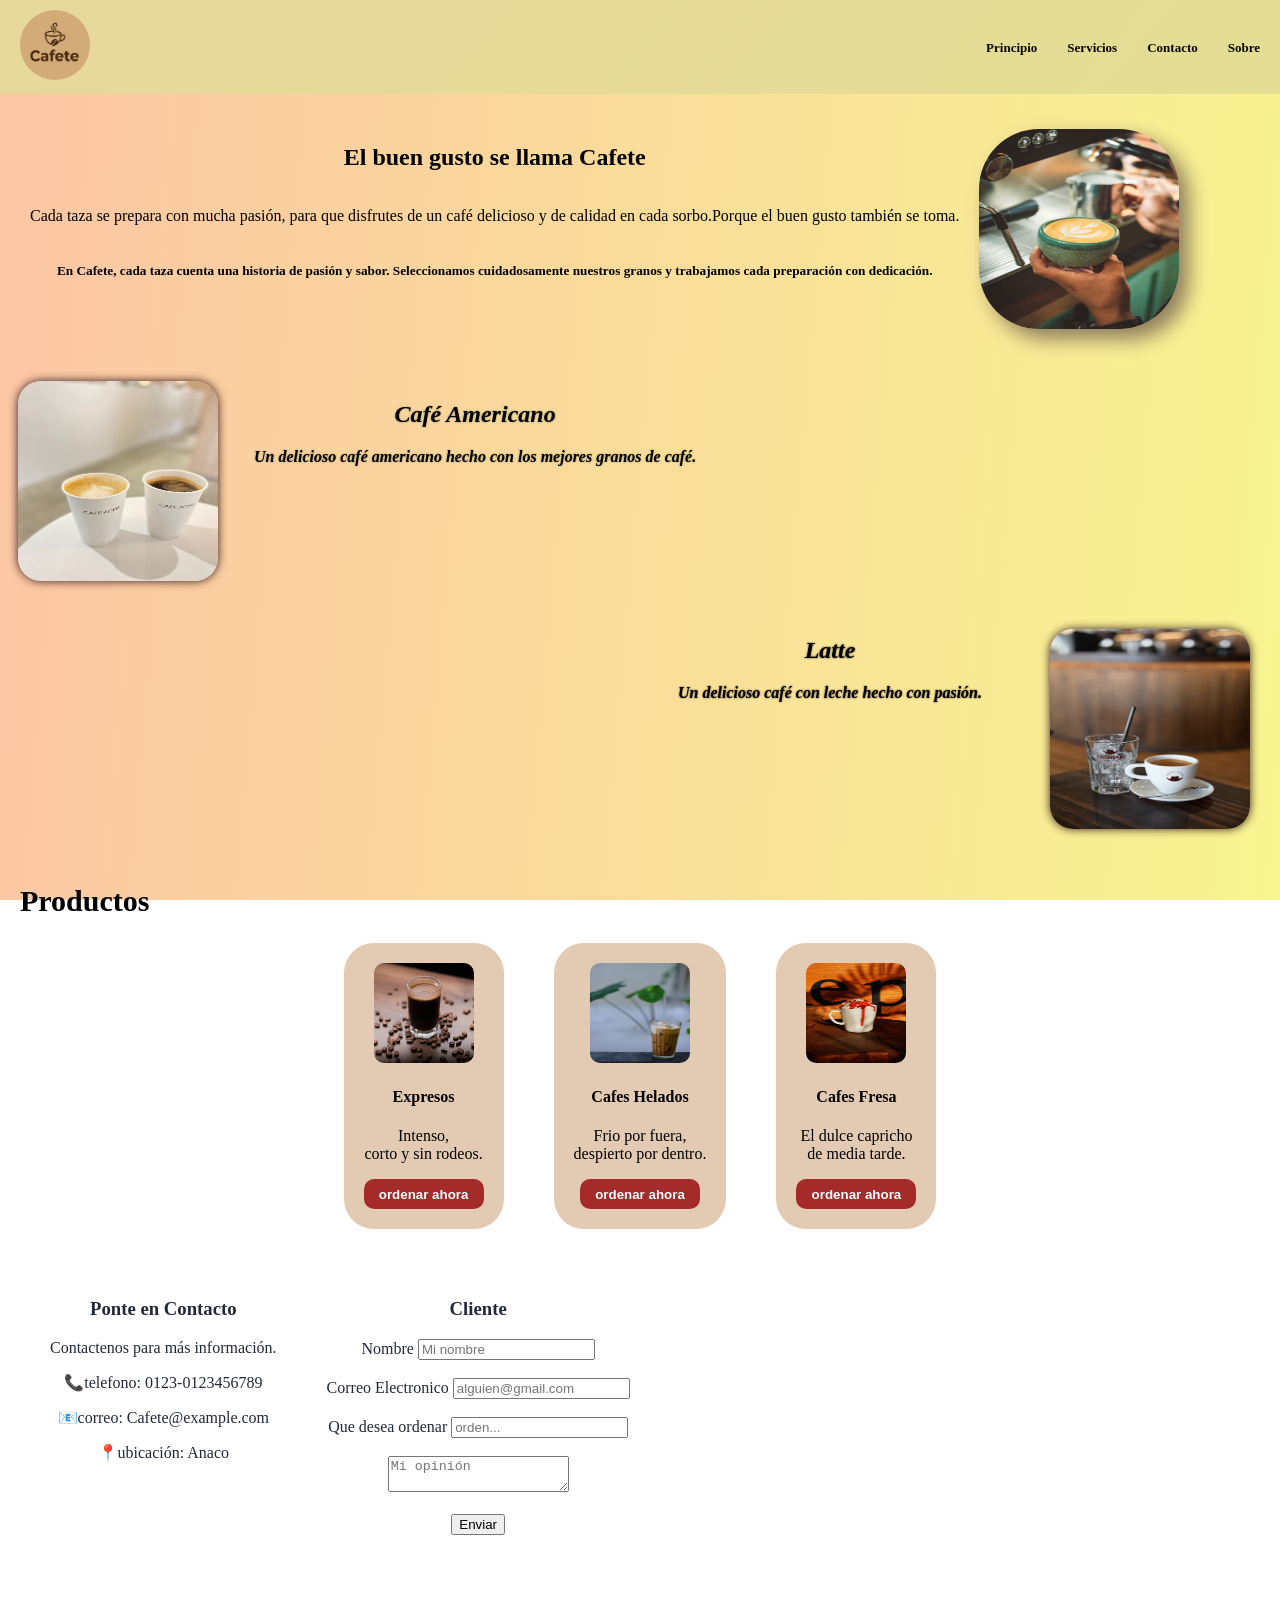
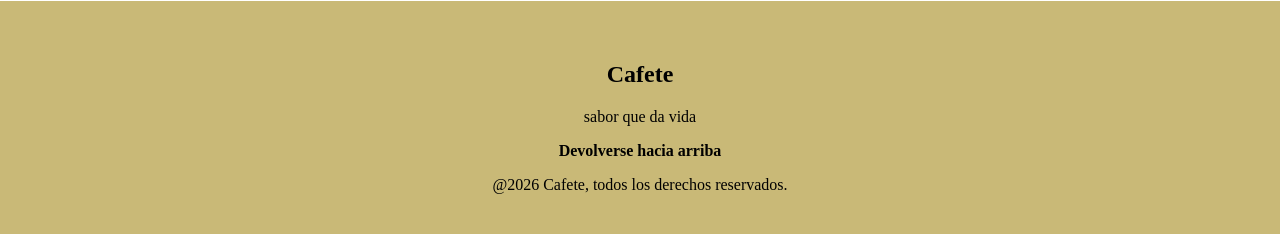
<file: index.html>
<!DOCTYPE html>
<html lang="en">
<head>
    <meta charset="UTF-8">
    <meta name="viewport" content="width=device-width, initial-scale=1.0">
    <title>Cafetes</title>
    <link rel="stylesheet" href="css/estiloycolor.css">
</head>
<body>

    <header class="encabezado">
        <nav class="navbar" id="navlinks">
          <div class="logo">
           <img src="img/Gemini_Generated_Image_bbdc0qbbdc0qbbdc.jpg" alt="Logo Cafete" width="70px" height="70px"></img></div>
          <ul class="enlaces"> 
            <li><a href="#inicio">Principio</a></li>
            <li><a href="#servicio">Servicios</a></li>
            <li><a href="#contacto">Contacto</a></li>
            <li><a href="sobre.html">Sobre</a></li>
          </ul>
        </nav>

        <div class="burguer" id="burguer">

          <span></span>
          <span></span>
          <span></span>

        </div>

    </header>

<main>
  <section id="inicio">
<div class="present">
  <div class="text">
    <h1>El buen gusto se llama Cafete</h1>
    <p>Cada taza se prepara con mucha pasión, para que disfrutes de un 
      café delicioso y de calidad en cada sorbo.Porque el buen gusto también se toma. 
    <h5>En Cafete, cada taza cuenta una historia de pasión y sabor. Seleccionamos cuidadosamente
      nuestros granos y trabajamos cada preparación con dedicación.
    </h5>
    </p>
  </div>
   <img src="img/pexels-irbaf-photo-26041271-39529661.jpg" > 
 </div>


 </section>


 <section id="servicio">
  <div class="ca">    
  <img src="img/pexels-hsitung-chang-1455392-6385056.jpg" alt=" cafe americano" width="200" height="200">
   <div class="ca-text">
  <h2>Café Americano</h2>
  <p>Un delicioso café americano hecho con los mejores granos de café.</p>
  </div>
  </div>

<div class="ccl">
  <div class="ccl-text">
  <h2>Latte</h2>
  <p>Un delicioso café con leche hecho con pasión.</p>
  </div>
  <img src="img/pexels-peterdanthy-33975489.jpg" alt="cafe con leche" width="200" height="200">
</div>

<div class="pr">
<h2>Productos</h2>
</div>

<div class="tarjetas">

<div class="exp">   
    <img src="img/pexels-alkady-4862099.jpg" width="100" height="100">
    <h4>Expresos</h4>
    <p>Intenso, <br> corto y sin rodeos.</p>
    <button>ordenar ahora</button>
    </div>

    <div class="cfs">
     <img src="img/pexels-soc-nang-d-ng-2150345854-34141343.jpg" width="100" height="100">
     <h4>Cafes Helados</h4>
     <p>Frio por fuera, <br> despierto por dentro.</p>
     <button>ordenar ahora</button>
    </div>

    <div class="cffr">
    <img src="img/pexels-mehmetography-2153058108-35066371.jpg" width="100" height="100">
    <h4>Cafes Fresa</h4>
    <p>El dulce capricho <br> de media tarde.</p>
    <button>ordenar ahora</button>
  </div>
</div>

</section>

<section id="contacto"> 
  <div class="ctfm">
      <div class="cto">

        <h3>Ponte en Contacto</h3>
        <p>Contactenos para más información.</p>
        <p> 📞telefono: 0123-0123456789 </p>
        <p>📧correo: Cafete@example.com</p>
        <p>📍ubicación: Anaco</p>

      </div>
    <div class="formu" >
  
      <h3>Cliente</h3>

      <form method="post" id="formur">
      <label for="nombre">Nombre</label>
      <input type="text" id="nombre" name="nombre" placeholder="Mi nombre" required><br><br>

    
      <label for="correo">Correo Electronico</label>
      <input type="email" id="correo" name="correo" placeholder="alguien@gmail.com" required><br><br>

      <label for="order">Que desea ordenar</label>
      <input type="text" id="orden" name="orden" placeholder="orden..."><br><br>

      <label for="mensaje"></label>
      <textarea id="mensaje" name="mensaje" placeholder="Mi opinión" ></textarea><br><br>
    

      <label for="enviar"></label>
      <button type="submit"  id="enviar" name="enviar">Enviar</button>

      <p id="mensajp"></p>

      <script src="js/funciones.js"></script>

    </div>
    </form>
  </div>
</section>
</main>
    
<footer class="pie">

<h2>Cafete</h2>
<p>sabor que da vida</p>

<p><a href="#inicio">Devolverse hacia arriba</a></p>             

@2026 Cafete, todos los derechos reservados.

</footer>

</body>
</html>
</file>
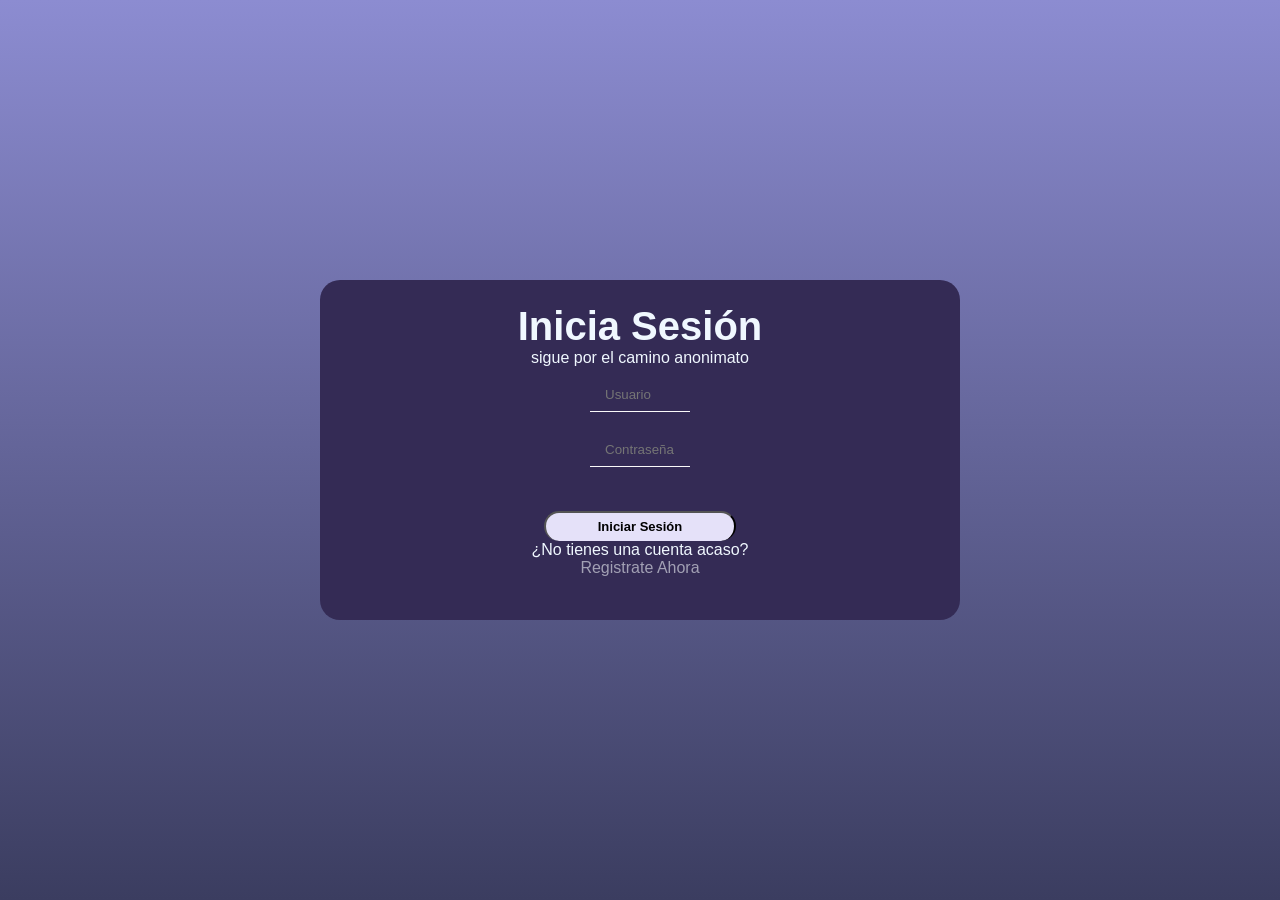
<file: iniciar_sesion.html>
<!DOCTYPE html>
<html lang="en">
<head>
    <meta charset="UTF-8">
    <meta name="viewport" content="width=device-width, initial-scale=1.0">
    <title>Inicia Sesión en AS</title>
    <link rel="stylesheet" href="css/estilosIS.css">
</head>
<body>
    <form class="formulario" action="Index.html">
        <section class="seccion">
            <h2>Inicia Sesión</h2>
            <p>sigue por el camino anonimato</p>
        <div class="inputs">
            <input type="text" id = "usuario "placeholder="Usuario" required>
            <input type="password" id="contraseña" placeholder="Contraseña" required>
        </section>
        </div>
        <section class="botones">
            <button type="submit" class="boton">Iniciar Sesión</button>
            <p>¿No tienes una cuenta acaso?</p><a href="registro.html" class="enlacer" >Registrate Ahora</a>


        </section>

    </form>     
</body>
</html>
</file>
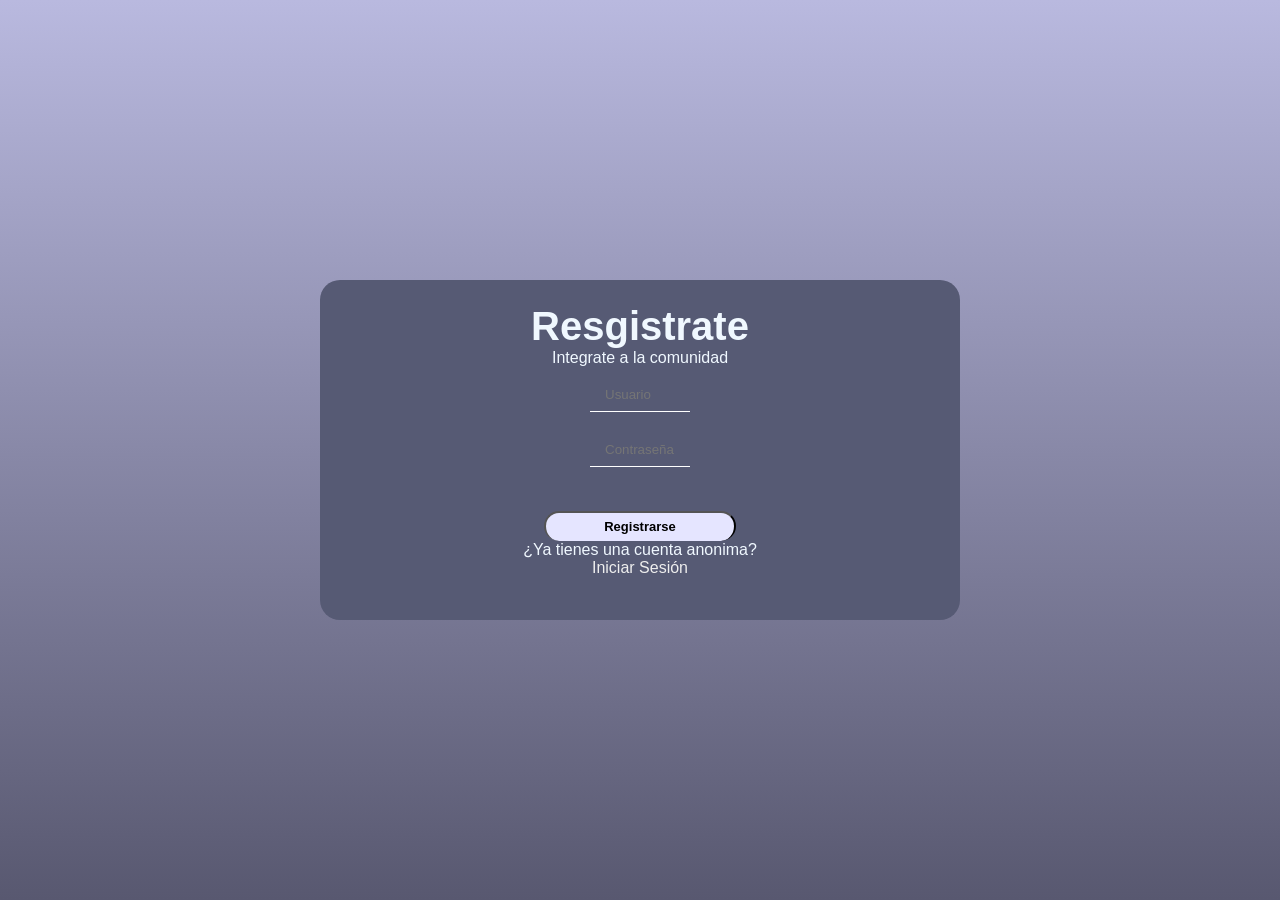
<file: registro.html>
<!DOCTYPE html>
<html lang="en">
<head>
    <meta charset="UTF-8">
    <meta name="viewport" content="width=device-width, initial-scale=1.0">
    <title>Registrate en AS</title>
    <link rel="stylesheet" href="css/estilosR.css">
</head>
<body>
    <form class="formulario" action="Index.html">
        <section class="seccion">
            <h2>Resgistrate</h2>
            <p>Integrate a la comunidad</p>
        <div class="inputs">
            <input type="text" id = "usuario "placeholder="Usuario" required>
            <input type="password" id="contraseña" placeholder="Contraseña" required>
        </section>
        </div>
        <section class="botones">
            <button type=submit class="boton">Registrarse</button>
            <p>¿Ya tienes una cuenta anonima?</p><a href="iniciar_sesion.html" class="enlaceis">Iniciar Sesión</a>
        </section>

    </form>     
</body>
</html>
</file>
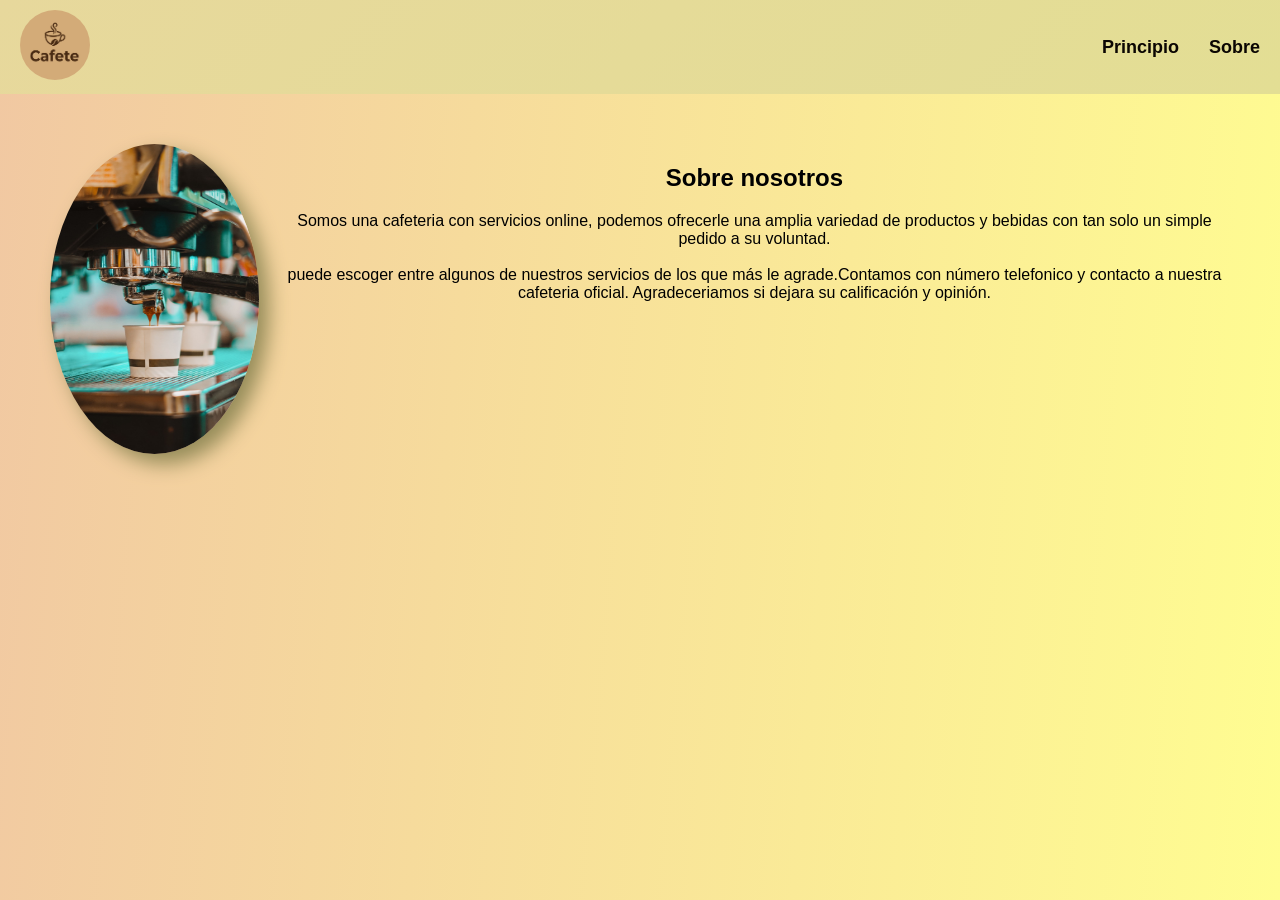
<file: sobre.html>
<!DOCTYPE html>
<html lang="en">
<head>
    <meta charset="UTF-8">
    <meta name="viewport" content="width=device-width, initial-scale=1.0">
    <title>Cafetes</title>
    <link rel="stylesheet" href="css/sobre.css">
</head>
<body>

    <header class="encabezado">
        <nav class="navbar">
          <div class="logo">
           <img src="img/Gemini_Generated_Image_bbdc0qbbdc0qbbdc.jpg" alt="Logo Cafete" width="70px" height="70px"></img></div>
          <ul class="enlaces"> 
            <li><a href="mi_negocio.html">Principio</a></li>
            
            <li><a href="#sobre">Sobre</a></li>
          </ul>
        </nav>
    </header>

<main>
  <section id="inicio">
 <div class="present">
  <img src="img/pexels-abolfazl-zarghami-465901605-17462147.jpg" alt="cafeteria" width="310" height="310">
  <div>
    <h2>Sobre nosotros</h2>
    <p>Somos una cafeteria con servicios online, podemos ofrecerle una amplia
       variedad de productos y bebidas con tan solo un simple pedido a su voluntad. <br><br>
      puede escoger entre algunos de nuestros servicios de los que más le agrade.Contamos
    con número telefonico y contacto a nuestra cafeteria oficial. Agradeceriamos si dejara
     su calificación y opinión. </p>
     </div>
 </div>

 </section>

  </form>
</div>

</section>


</main>
    
</body>
</html>
</file>
<file: css/estiloycolor.css>
body {

font-family:cursive; 
margin: 0;
background: linear-gradient(95deg, rgb(252, 197, 165), rgb(247, 245, 144));
min-height: 100%;
background-repeat: no-repeat;
background-size: cover;
background-attachment: fixed;
animation: moverFondo 10s ease infinite;
    
}

@keyframes moverFondo {
    
0%   { background-position: 0% 100%; }
50%  { background-position: 100% 50%; }
100% { background-position: 0% 50%; }

}

.encabezado {

background: linear-gradient(130deg, rgb(231, 216, 156), rgb(227, 222, 148));
padding: 10px 20px;

}

.navbar {
display: flex;
justify-content: space-between;
align-items: center;
flex-wrap: wrap;
overflow-x: hidden;

}

.logo img{

  
border-radius: 40px;


}

.enlaces {

list-style: none;
display: flex;
gap: 30px;

}


.enlaces li a{

text-decoration: none;
color: rgb(11, 6, 2);
font-size: 13px;
font-weight: bold;
transition: 1s;

}

.enlaces li a:hover{

color: rgb(97, 96, 68);

}

.burguer{

width: 30px;
height: 22px;
display: none;
flex-direction: column;
justify-content: space-between;
cursor: pointer;
}



.present {
 display: flex;
 flex-direction: row;
padding: 30px;
align-items: center;
gap: 20px;

}

.text{

display: flex;
flex-direction: column;
text-align: center;

}

.present img{

width:200px;
height: 200px;
border-radius:60px;
box-shadow: 10px 10px 20px rgb(143, 125, 94);

}



.ca {

display : flex;
flex-direction: row;
text-align: center;

}

.ca img{

border-radius: 23px;
box-shadow: 0 0 10px rgb(50, 23, 23);
margin: 18px;

}

.ca-text{
align-items: center;
margin: 18px;
text-shadow: 0 0 2px #848156;
font-weight: bold;
font-style: italic;
}

.ccl{

display: flex;
flex-direction:row;
text-align: center;
gap: 20px;
justify-content: end;

}

.ccl img{

border-radius: 23px;
box-shadow: 0 0 10px rgb(60, 31, 31);
margin: 30px;

}

.ccl-text{
justify-content: center;
align-items: center;
margin: 18px;
text-shadow: 0 0 2px #362222;
font-weight: bold;
font-style: italic;
}

.tarjetas{
display: flex;
flex-wrap: wrap;
justify-content: center;
gap: 50px;
text-align: center;

}

.tarjetas img{

border-radius: 10px;

}

.exp{

background-color: rgb(227, 203, 179);
padding: 20px;
border-radius: 30px;
}

.cfs{

background-color: rgb(227, 203, 179);
padding: 20px;
border-radius: 30px;

}

.cffr{

background-color: rgb(227, 203, 179);
padding: 20px;
border-radius: 30px;

}

.pr{

margin: 20px;
font-size: 20px;

}

.tarjetas button{

background-color: brown;
color: azure;
width: 120px;
height: 30px;
border: none;
border-radius: 10px;
font-weight: bold;
cursor: pointer;

}

.tarjetas button:hover{

transform: scale(1.03);
box-shadow: inset 2px 2px 10px rgb(139, 40, 40),
    2px 2px 10px rgb(172, 136, 100);
    

}

.ctfm{


display: flex;  
flex-wrap: wrap;  
margin: 50px;
text-align: center;
color:rgb(33, 41, 57);
gap: 50px;

}

.pie{
background: #c9b977;
background-size: cover;
padding: 40px;
text-align: center;

}

.pie a{

text-decoration: none;
color: black;
font-weight: bold;
transition: 200ms;

}

.pie a:hover{

color: rgb(127, 108, 83);

}


@media (max-width: 768px) {

.present img{
width: 80%;
}    
}

@media (max-width: 600px){

.present img{
    width: 100%;


}
}
</file>
<file: css/estilosIS.css>
* {

margin: 0;
padding: 0;
box-sizing: border-box;
font-family: Arial, Helvetica, sans-serif;

}

body {

background:linear-gradient(rgb(140, 140, 209), rgb(59, 61, 96));
color:aliceblue;
display: flex;
justify-content: center;
align-items: center;
min-height: 100vh;

}

.formulario {

display: flex;
flex-direction: column;
width: 50%;
height: 340px;
border-radius: 20px;
background-color: rgb(52, 43, 85);
margin: 0 auto;
position: relative;
z-index: 5;
text-align: center;

}

.seccion {

flex-basis: 65%;
padding: 0 60px;
align-content: center;

}

.botones {

flex-basis: 25%;
align-content: center;



}

h2 {
font-size: 40px;   
}

.inputs {

display: flex;
flex-direction: column;
width: 100%;

}

input {

color: #fafafa;    
height: 35px;
margin: 10px auto;
width: 100px;
outline: none;
border: none;
background: transparent;
padding-left: 15px;
border-bottom: 1px solid #fafafa;


}


input:focus {

border-bottom: 2px solid rgb(157, 157, 194);

}

.boton {

background-color: rgb(229, 225, 249);
width: 30%;
height: 30px;
border-radius: 15px;
border-bottom: none;
font-size: 13px;
font-weight: bold; 
transition: 1s;

}


.enlacer{

text-decoration: none;
color: #a2a0b4;
transition: 1s;


}

.enlacer:hover{

color: #ffffff;

}
</file>
<file: css/estilosR.css>
* {

margin: 0;
padding: 0;
box-sizing: border-box;
font-family: Arial, Helvetica, sans-serif;

}

body {

background:linear-gradient(rgb(185, 185, 223), rgb(88, 88, 112));
color: aliceblue;
display: flex;
justify-content: center;
align-items: center;
min-height: 100vh;

}

.formulario {

display: flex;
flex-direction: column;
width: 50%;
height: 340px;
border-radius: 20px;
background-color: rgb(86, 90, 116);
margin: 0 auto;
position: relative;
z-index: 5;
text-align: center;

}

.seccion {

flex-basis: 65%;
padding: 0 60px;
align-content: center;

}

.botones {

flex-basis: 25%;
align-content: center;



}

h2 {
font-size: 40px;   
}

.inputs {

display: flex;
flex-direction: column;
width: 100%;

}

input {
color:#fafafa ;
height: 35px;
margin: 10px auto;
width: 100px;
outline: none;
border: none;
background: transparent;
padding-left: 15px;
border-bottom: 1px solid #ffffff;

}


input:focus {

border-bottom: 2px solid rgb(149, 153, 187);

}

.boton {

background-color: rgb(229, 229, 255);
border-bottom: none;
width: 30%;
height: 30px;
border-radius: 15px;
font-size: 13px;
font-weight: bold;
transition: 1s;
}


.enlaceis{

text-decoration: none;
color: #eeeeee;
transition: 1s;
}

.enlaceis:hover{

color: rgb(51, 55, 100);

}
</file>
<file: css/sobre.css>
body {

font-family: Arial, Helvetica, sans-serif; 
margin: 0;
background: linear-gradient(95deg, rgb(241, 200, 162), rgb(255, 253, 145));
min-height: 100%;
background-repeat: no-repeat;
background-size: cover;
background-attachment: fixed;
animation: moverFondo 10s ease infinite;
    
}

@keyframes moverFondo {
    
0%   { background-position: 0% 100%; }
50%  { background-position: 100% 50%; }
100% { background-position: 0% 50%; }

}

.encabezado {

background: linear-gradient(130deg, rgb(231, 216, 156), rgb(227, 222, 148));
padding: 10px 20px;

}

.navbar {
display: flex;
justify-content: space-between;
align-items: center;
flex-wrap: wrap;
overflow-x: hidden;

}

.logo img{

  
border-radius: 40px;


}

.enlaces {

list-style: none;
display: flex;
gap: 30px;


}


.enlaces li a{

text-decoration: none;
color: rgb(11, 6, 2);
font-size: 18px;
font-weight: bold;
transition: 1s;

}

.enlaces li a:hover{

color: rgb(97, 96, 68);

}

.present{

display: flex;
flex-direction: row;
text-align: center;
padding: 50px;
gap: 20px;
font-family: 'Segoe UI', Tahoma, Geneva, Verdana, sans-serif;
}

.present img{

border-radius: 50%;
box-shadow: 10px 10px 20px rgb(149, 140, 89);


}

@media(max-width:480px){
.present img{   
width: 50%;
height: 50%}
}
</file>
